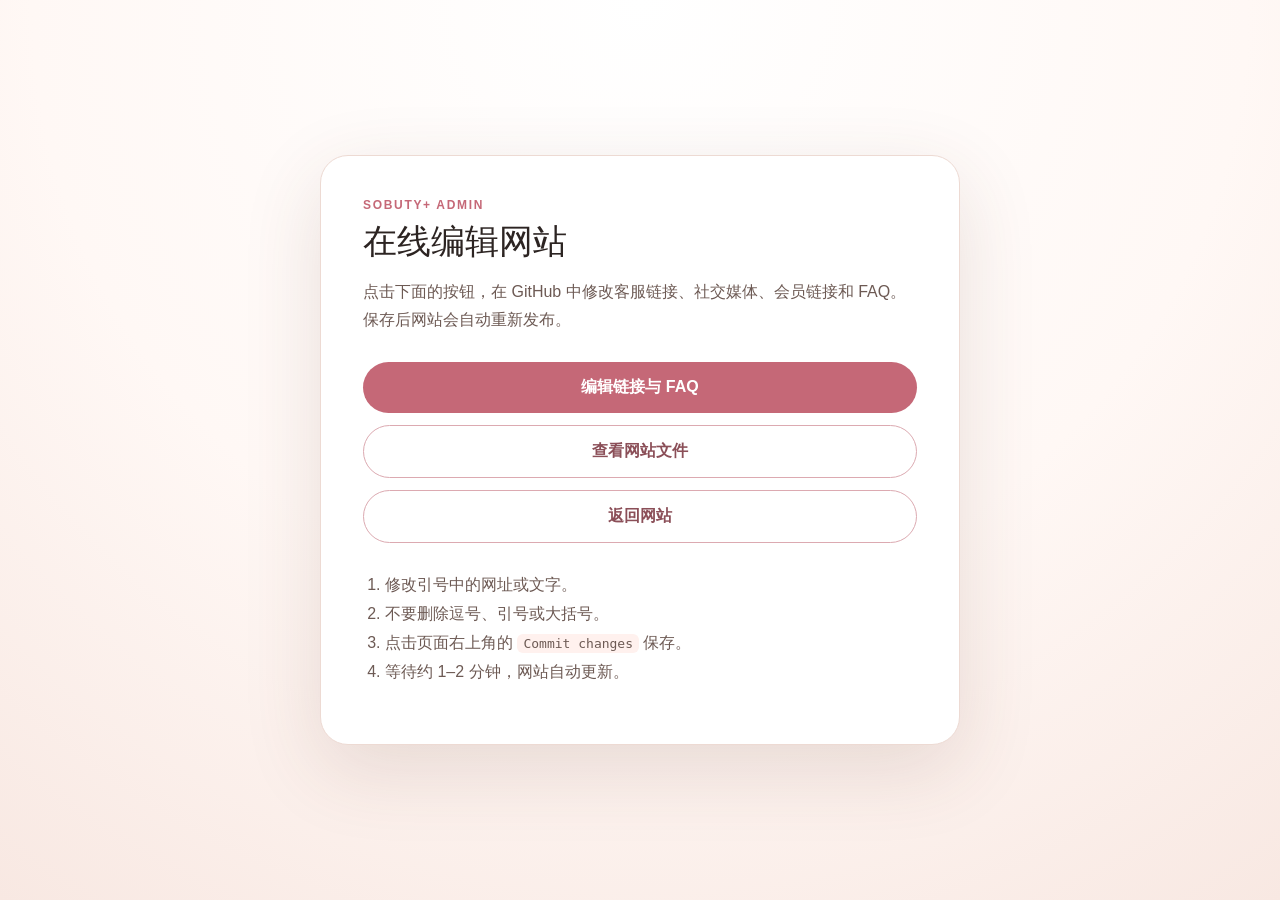
<file: admin/index.html>
<!doctype html>
<html lang="zh-CN">
<head>
  <meta charset="utf-8">
  <meta name="viewport" content="width=device-width, initial-scale=1">
  <meta name="robots" content="noindex">
  <title>SoButy+ 在线编辑后台</title>
  <style>
    :root { font-family: Inter, -apple-system, BlinkMacSystemFont, "Segoe UI", sans-serif; color:#2c2422; background:#fff8f5; }
    * { box-sizing:border-box; }
    body { min-height:100vh; margin:0; display:grid; place-items:center; padding:24px; background:radial-gradient(circle at top,#fff 0,#fff8f5 55%,#f8e8e2 100%); }
    main { width:min(640px,100%); background:#fff; border:1px solid #eddad3; border-radius:28px; padding:42px; box-shadow:0 24px 80px rgba(100,55,42,.14); }
    .eyebrow { color:#c56877; font-size:12px; font-weight:800; letter-spacing:.14em; }
    h1 { margin:10px 0 12px; font:500 34px/1.2 Georgia,serif; }
    p { color:#6d5a54; line-height:1.75; }
    .actions { display:grid; gap:12px; margin:28px 0; }
    a { display:block; padding:15px 20px; border-radius:999px; text-align:center; text-decoration:none; font-weight:700; }
    .primary { color:#fff; background:#c56877; }
    .secondary { color:#8b4f58; border:1px solid #dcaab1; }
    ol { padding-left:22px; color:#6d5a54; line-height:1.8; }
    code { background:#fff1ee; padding:2px 6px; border-radius:6px; }
    @media(max-width:520px){ main{padding:28px 22px} h1{font-size:28px} }
  </style>
</head>
<body>
  <main>
    <div class="eyebrow">SOBUTY+ ADMIN</div>
    <h1>在线编辑网站</h1>
    <p>点击下面的按钮，在 GitHub 中修改客服链接、社交媒体、会员链接和 FAQ。保存后网站会自动重新发布。</p>
    <div class="actions">
      <a class="primary" href="https://github.com/yongle256-commits/sobuty-site/edit/main/content/settings.json">编辑链接与 FAQ</a>
      <a class="secondary" href="https://github.com/yongle256-commits/sobuty-site">查看网站文件</a>
      <a class="secondary" href="../">返回网站</a>
    </div>
    <ol>
      <li>修改引号中的网址或文字。</li>
      <li>不要删除逗号、引号或大括号。</li>
      <li>点击页面右上角的 <code>Commit changes</code> 保存。</li>
      <li>等待约 1–2 分钟，网站自动更新。</li>
    </ol>
  </main>
</body>
</html>
</file>
